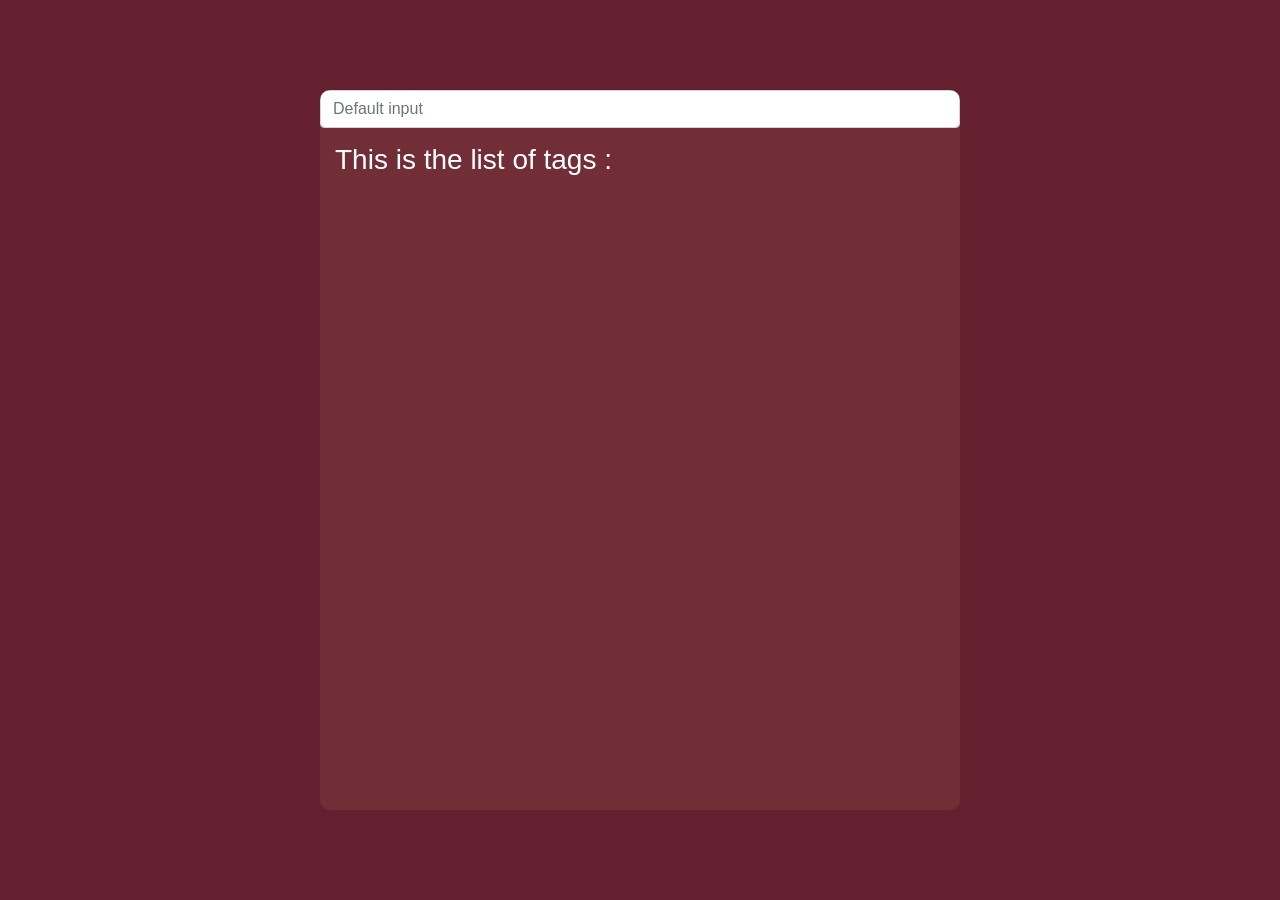
<file: inputTag.html>
<!DOCTYPE html>
<html lang="en">
<head>
    <meta charset="UTF-8">
    <title>Input tags</title>
    <link rel="stylesheet" type="text/css" media="screen" href="css/tags.css" />
    <link rel="stylesheet" type="text/css" media="screen" href="css/bootstrap/bootstrap.css" />
    <script type="text/javascript" src="js/bootstrap/bootstrap.js"></script>
    <script type="text/javascript" src="js/inputTag.js"></script>
</head>
<body>

<div class="div_tags"  id="tags">
    <div class="custom-search"></div>
    <input class="form-control" type="text" placeholder="Default input" oninput="addTagOnList()" id="inputTag">
    <div id="listTags">
        <h3>This is the list of tags :</h3>

    </div>
</div>
</body>
</html>
</file>
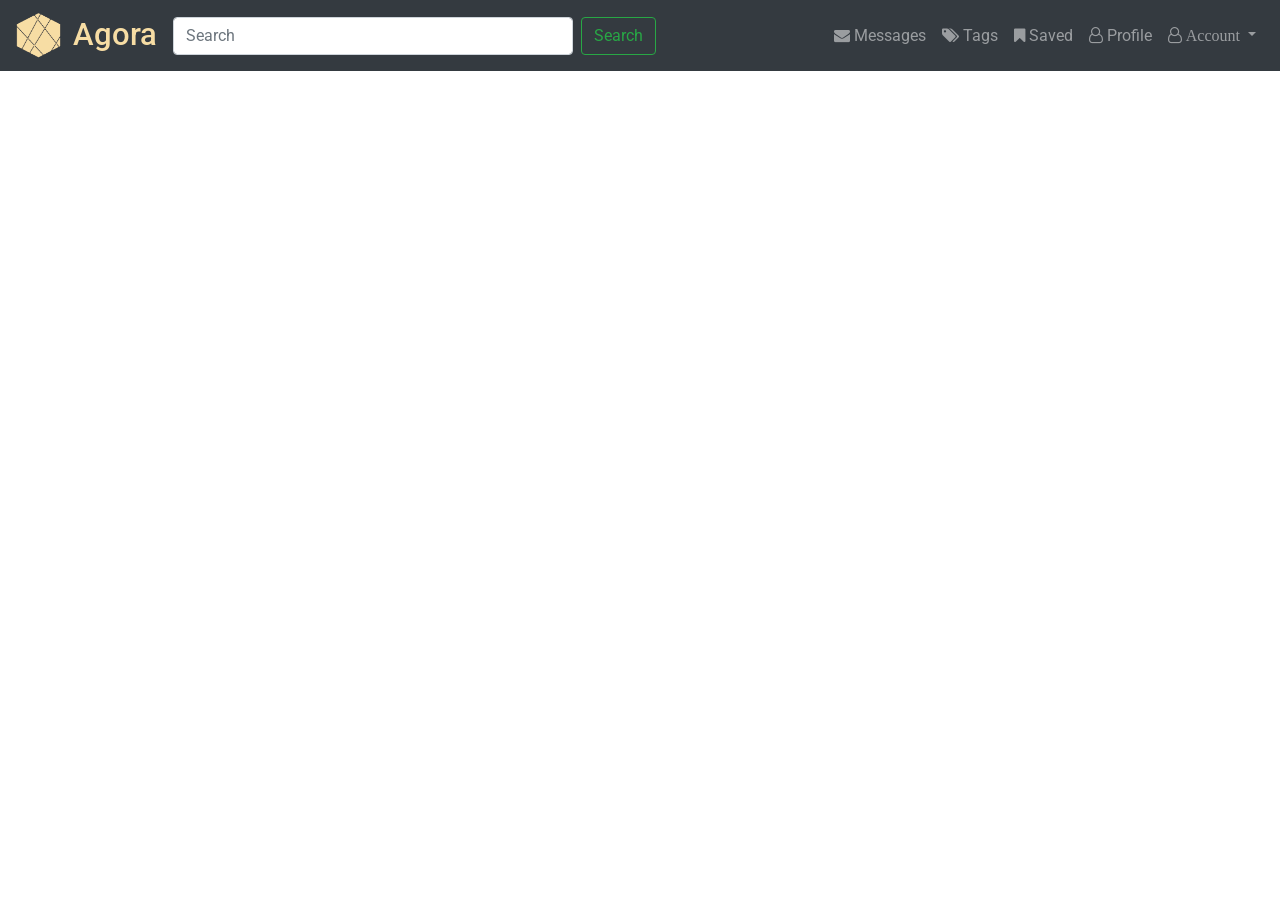
<file: navbar.html>
<!DOCTYPE html>
<html lang='fr'>

<head>
    <title>Agora</title>
    <meta charset='UTF-8' />

    <link rel='shortcut icon' href='./images/logo.png' />
    <link rel="stylesheet" href="https://fonts.googleapis.com/css?family=Roboto|Varela+Round">
    <link rel="stylesheet" href="https://stackpath.bootstrapcdn.com/bootstrap/4.5.0/css/bootstrap.min.css">
    <link rel="stylesheet" href="https://fonts.googleapis.com/icon?family=Material+Icons">
    <link rel="stylesheet" href="https://maxcdn.bootstrapcdn.com/font-awesome/4.7.0/css/font-awesome.min.css">
    <script src="https://code.jquery.com/jquery-3.5.1.min.js"></script>
    <script src="https://cdn.jsdelivr.net/npm/popper.js@1.16.0/dist/umd/popper.min.js"></script>
    <script src="https://stackpath.bootstrapcdn.com/bootstrap/4.5.0/js/bootstrap.min.js"></script>


    <link rel='stylesheet' href='./css/navbar.css' />

    <script>
        var x = document.getElementById("search-box-div");

        function showsearch() {
            var x = document.getElementById("search-box-div");
            x.style.display = "block";
        }

        function hidesearch() {
            var x = document.getElementById("search-box-div");
            x.style.display = "none";
        }
    </script>
</head>


<body>



    <nav class="navbar navbar-expand-xl navbar-dark bg-dark">
        <a href="./index.html" class="navbar-brand">
            <img src="./images/logo.png" width="45" height="45" alt="" />
            <h1 style="display: inline; vertical-align: middle;">Agora</h1>
        </a>


        <button type="button" class="navbar-toggler collapsed" data-toggle="collapse" data-target="#navbarCollapse" aria-expanded="false">
                <span class="navbar-toggler-icon"></span>
            </button>
        <!-- Collection of nav links, forms, and other content for toggling -->

        <form class="form-inline">
            <input class="form-control mr-sm-2" type="search" placeholder="Search" aria-label="Search" style="width: 400px;" onfocus="showsearch()" onfocusout="hidesearch()">
            <button class=" btn btn-outline-success my-2 my-sm-0 " type="submit ">Search</button>
        </form>

        <div id="navbarCollapse " class="navbar-collapse justify-content-start collapse">

            <form class="navbar-form form-inline " form_signature="16474143355621859656 ">
                <div class="input-group search-box ">
                    <input type="text " id="search " class="form-control " placeholder="Search here... " field_signature="4273170279 " form_signature="16474143355621859656 ">
                    <span class="input-group-addon "><i class="material-icons "></i></span>
                </div>
            </form>


            <div class="navbar-nav ml-auto ">
                <ul class="nav navbar-nav navbar-right ">

                    <li class="nav-item ">
                        <a class="nav-link " href="conversation.html ">
                            <i class="fa fa-envelope "></i> Messages</a>
                    </li>
                    <li class="nav-item ">
                        <a class="nav-link " href="tags.html">
                            <i class="fa fa-tags "></i> Tags

                        </a>
                    </li>
                    <li class="nav-item ">
                        <a class="nav-link " href="signet.html ">
                            <i class="fa fa-bookmark "></i> Saved</a>
                    </li>
                    <li class="nav-item ">
                        <a class="nav-link " href="profil.html ">
                            <i class="fa fa-user-o "></i> Profile</a>
                    </li>
                </ul>
                <div class="nav-item dropdown">
                    <a href="# " data-toggle="dropdown" class="nav-item nav-link dropdown-toggle user-action " aria-expanded="false "><i class="fa fa-user-o "> Account</i> <b class="caret "></b></a>
                    <div class="dropdown-menu ">
                        <a href="settings.html " class="dropdown-item "><i class="fa fa-sliders "></i> Settings</a>
                        <div class="divider dropdown-divider "></div>
                        <a href="register.html" class="dropdown-item "><i class="fa fa-sign-out "></i> Logout</a>
                    </div>
                </div>
            </div>
        </div>
    </nav>

    <div id="search-box-div" class="search-box">
        <ul>
            <li><a href="#">User 1</a></li>
            <li><a href="#">User 2</a></li>

            <li><a href="#">User 3</a></li>
        </ul>
    </div>
</body>
</html>
</file>
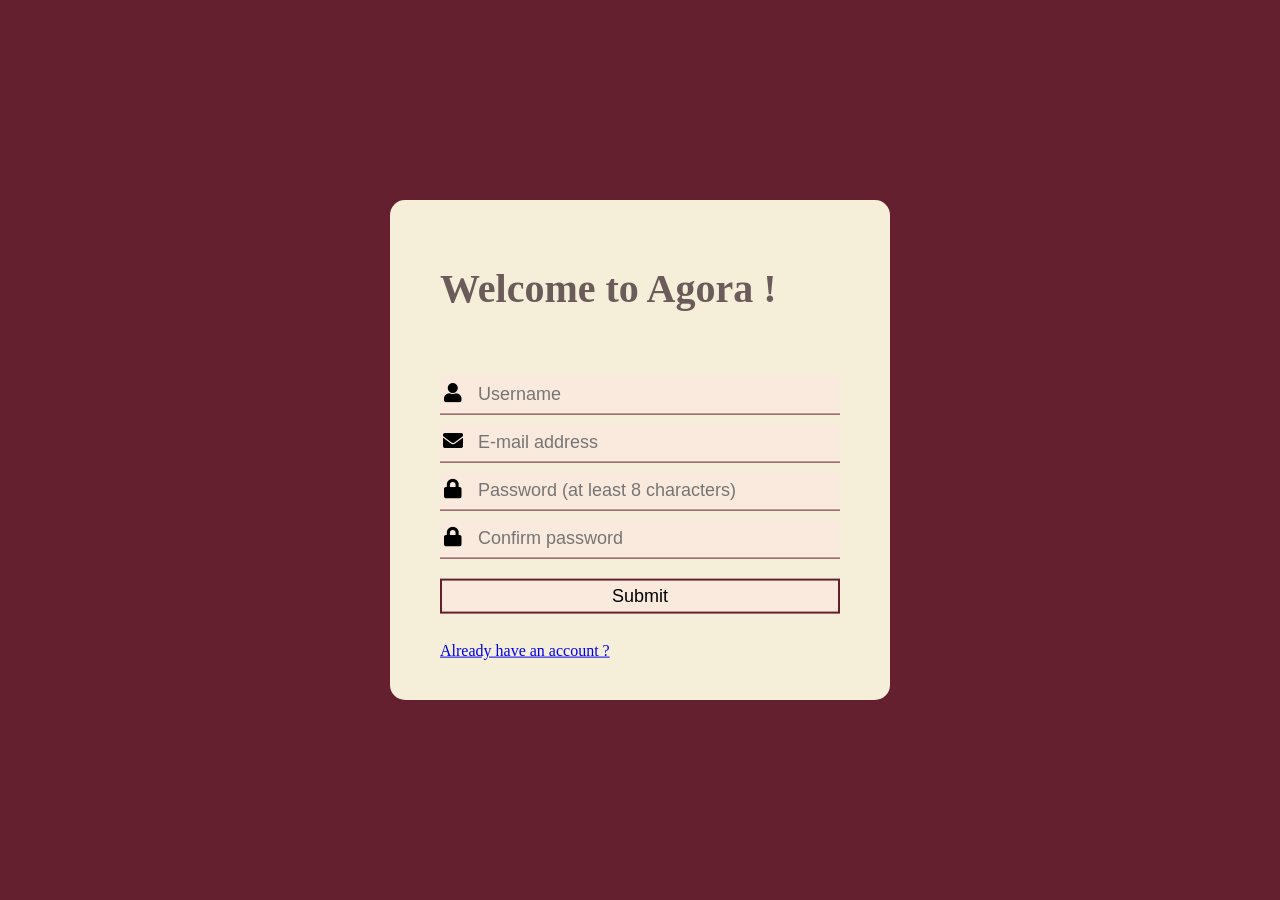
<file: register.html>
<!DOCTYPE html>
<html lang='fr'>

<head>
    <title>Register</title>
    <meta charset='UTF-8' />
    <link rel='stylesheet' type="text/css" href='./css/register.css' />
    <link rel='shortcut icon' type="image/png" href='./images/logo.png' />
</head>

<body>
    <div class="centered outterRegister">
        <div class="centered register">
            <h1 style="color: #6b5b5b;">Welcome to Agora !</h1>
            <form>
                <div class="textbox">
                    <i class="fas fa-user"></i>
                    <input type="text" name="username" value="" placeholder="Username" autocomplete="username" required autofocus/>
                </div>
                <div class="textbox">
                    <i class="fas fa-envelope"></i>
                    <input type="email" name="email" value="" placeholder="E-mail address" autocomplete="email" required />
                </div>
                <div class="textbox">
                    <i class="fas fa-lock"></i>
                    <input type="password" name="password" value="" placeholder="Password (at least 8 characters)" autocomplete="new-password" required />
                </div>
                <div class="textbox">
                    <i class="fas fa-lock"></i>
                    <input type="password" name="confpass" value="" placeholder="Confirm password" autocomplete="new-password" required />
                </div>
                <input type="submit" value="Submit" class="btn" />
                <p>
                    <a href="./index.html">Already have an account ?</a>
                </p>
            </form>
        </div>
    </div>

</body>

</html>
</file>
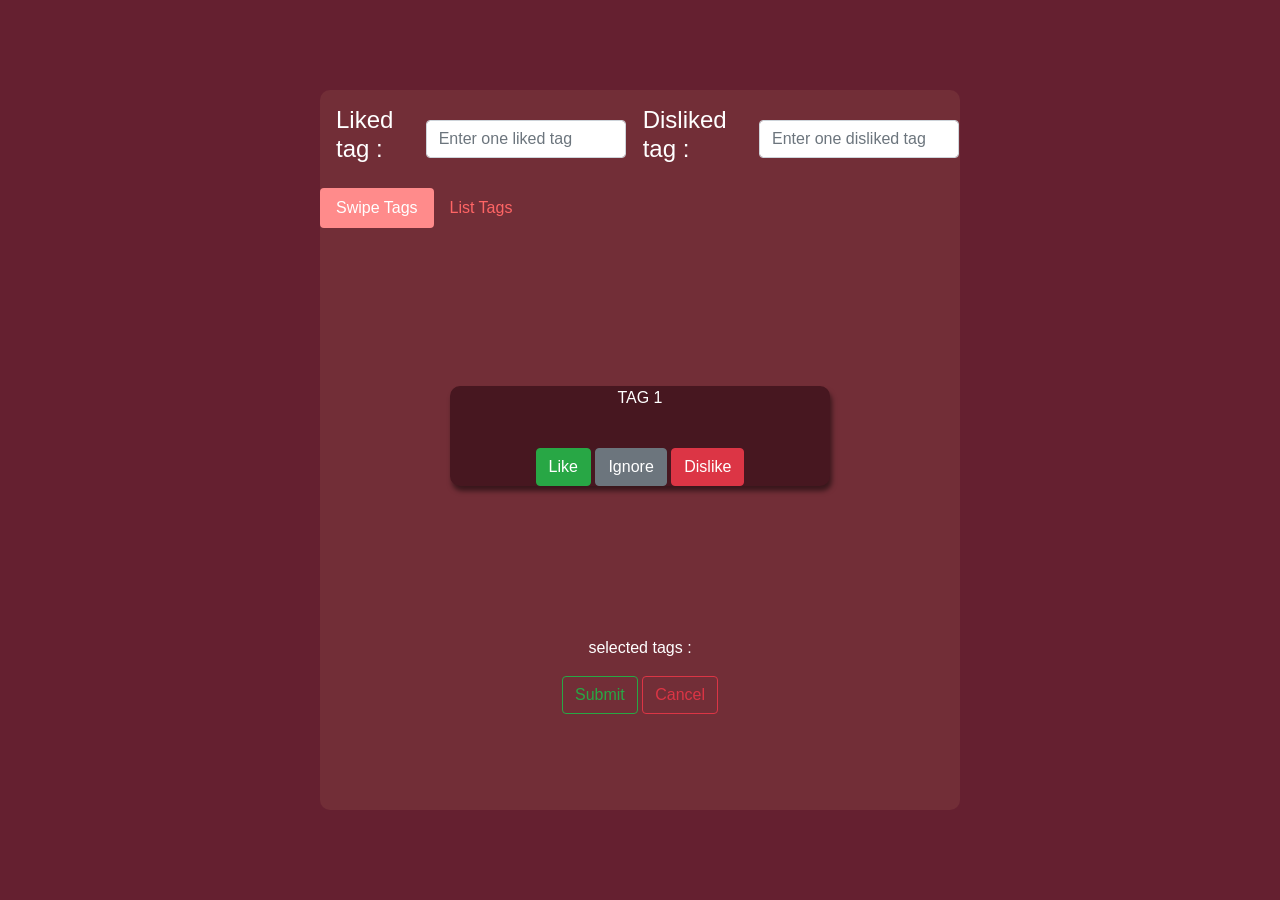
<file: tags.html>
<!DOCTYPE html>
<html lang="en">
<head>
    <meta charset="UTF-8">
    <title>Tags</title>
    <link rel="stylesheet" type="text/css" media="screen" href="css/tags.css" />
    <link rel="stylesheet" type="text/css" media="screen" href="css/bootstrap/bootstrap.css" />
    <link rel="stylesheet" type="text/css" href="//fonts.googleapis.com/css?family=Varela+Round" />
    <link rel="stylesheet" type="text/css" href="Respoinsive%20Slider/css/lightslider.css">

    <script type="text/javascript" src="Respoinsive%20Slider/js/JQuery3.3.1.js"></script>
    <script type="text/javascript" src="Respoinsive%20Slider/js/lightslider.js"></script>
    <script type="text/javascript" src="js/bootstrap/bootstrap.js"></script>

</head>
<body>

<div class="div_tags" name="tags" id="tags">
    <div class="search_tag">
        <table>
            <tr>
                <td>
                    <h4 style="padding: 15px">Liked tag :</h4>
                </td>
                <td>
                    <input class="form-control" type="text" placeholder="Enter one liked tag" oninput="addTagOnListLiked()" id="inputLikeTag" style="width: 200px">
                </td>
                <td>
                    <h4 style="padding: 15px">Disliked tag :</h4>
                </td>
                <td>
                    <input class="form-control" type="text" placeholder="Enter one disliked tag" oninput="addTagOnListDisliked()" id="inputDislikeTag" style="width: 200px">
                </td>
            </tr>

        </table>
    </div>
    <div class="div_tab">
        <ul class="nav nav-pills mb-2" role="tablist">
            <li class="nav-item">
                <a class="nav-link active" data-toggle="pill" href="#swipe" aria-selected="true" aria-controls="swipe" role="tab" id="swipe_tab">Swipe Tags</a>
            </li>
            <li class="nav-item">
                <a class="nav-link" data-toggle="pill" href="#listTags" aria-controls="listTags" aria-selected="false" role="tab" id="listTag_tab">List Tags</a>
            </li>
        </ul>
        <div class="tab-content">
            <div id="swipe" class="tab-pane fade show active" role="tabpanel" aria-labelledby="swipe_tab">
                <div class="container_tags" id="container_tags">
                    <ul class="cs-hidden" id="autoWidth">
                        <li class="item-a">
                            <div class="box_tag">
                                <p class="tag_display" id="tagnoa">TAG 1 </p>
                                <div class="button_tags">
                                    <button type="button" class="btn btn-success" onclick="addTagsLike()">Like</button>
                                    <button type="button" class="btn btn-secondary" onclick="nextTag()">Ignore</button>
                                    <button type="button" class="btn btn-danger" onclick="addTagsDislike()">Dislike</button>
                                </div>
                            </div>
                        </li>
                        <li class="item-a">
                            <div class="box_tag">
                                <p class="tag_display" id="tagnob">TAG 2 </p>
                                <div class="button_tags">
                                    <button type="button" class="btn btn-success" onclick="addTagsLike()">Like</button>
                                    <button type="button" class="btn btn-secondary" onclick="nextTag()">Ignore</button>
                                    <button type="button" class="btn btn-danger" onclick="addTagsDislike()">Dislike</button>
                                </div>
                            </div>
                        </li>
                        <li class="item-a">
                            <div class="box_tag">
                                <p class="tag_display" id="tagnoc">TAG 3 </p>
                                <div class="button_tags">
                                    <button type="button" class="btn btn-success" onclick="addTagsLike()">Like</button>
                                    <button type="button" class="btn btn-secondary" onclick="nextTag()">Ignore</button>
                                    <button type="button" class="btn btn-danger" onclick="addTagsDislike()">Dislike</button>
                                </div>
                            </div>
                        </li>
                        <li class="item-a">
                            <div class="box_tag">
                                <p class="tag_display" id="tagnod">TAG 4 </p>
                                <div class="button_tags">
                                    <button type="button" class="btn btn-success" onclick="addTagsLike()">Like</button>
                                    <button type="button" class="btn btn-secondary" onclick="nextTag()">Ignore</button>
                                    <button type="button" class="btn btn-danger" onclick="addTagsDislike()">Dislike</button>
                                </div>
                            </div>
                        </li>
                        <li class="item-a">
                            <div class="box_tag">
                                <p class="tag_display" id="tagnoe">TAG 5 </p>
                                <div class="button_tags">
                                    <button type="button" class="btn btn-success" onclick="addTagsLike()">Like</button>
                                    <button type="button" class="btn btn-secondary" onclick="nextTag()">Ignore</button>
                                    <button type="button" class="btn btn-danger" onclick="addTagsDislike()">Dislike</button>
                                </div>
                            </div>
                        </li>
                        <li class="item-a">
                            <div class="box_tag">
                                <p class="tag_display" id="tagnof">TAG 6 </p>
                                <div class="button_tags">
                                    <button type="button" class="btn btn-success" onclick="addTagsLike()">Like</button>
                                    <button type="button" class="btn btn-secondary" onclick="nextTag()">Ignore</button>
                                    <button type="button" class="btn btn-danger" onclick="addTagsDislike()">Dislike</button>
                                </div>
                            </div>
                        </li>
                        <li class="item-a">
                            <div class="box_tag">
                                <p class="tag_display" id="tagnog">TAG 7 </p>
                                <div class="button_tags">
                                    <button type="button" class="btn btn-success" onclick="addTagsLike()">Like</button>
                                    <button type="button" class="btn btn-secondary" onclick="nextTag()">Ignore</button>
                                    <button type="button" class="btn btn-danger" onclick="addTagsDislike()">Dislike</button>
                                </div>
                            </div>
                        </li>
                        <li class="item-a">
                            <div class="box_tag">
                                <p class="tag_display" id="tagnoh">TAG 8 </p>
                                <div class="button_tags">
                                    <button type="button" class="btn btn-success" onclick="addTagsLike()">Like</button>
                                    <button type="button" class="btn btn-secondary" onclick="nextTag()">Ignore</button>
                                    <button type="button" class="btn btn-danger" onclick="addTagsDislike()">Dislike</button>
                                </div>
                            </div>
                        </li>
                        <li class="item-a">
                            <div class="box_tag">
                                <p class="tag_display" id="tagnoi">TAG 9 </p>
                                <div class="button_tags">
                                    <button type="button" class="btn btn-success" onclick="addTagsLike()">Like</button>
                                    <button type="button" class="btn btn-secondary" onclick="nextTag()">Ignore</button>
                                    <button type="button" class="btn btn-danger" onclick="addTagsDislike()">Dislike</button>
                                </div>
                            </div>
                        </li>
                        <li class="item-a">
                            <div class="box_tag">
                                <p class="tag_display"id="tagnoj">TAG 10 </p>
                                <div class="button_tags">
                                    <button type="button" class="btn btn-success" onclick="addTagsLike()">Like</button>
                                    <button type="button" class="btn btn-secondary" onclick="nextTag()">Ignore</button>
                                    <button type="button" class="btn btn-danger" onclick="addTagsDislike()">Dislike</button>
                                </div>
                            </div>
                        </li>
                    </ul>
                </div>
            </div>
            <div id="listTags" class="tab-pane fade" role="tabpanel" aria-labelledby="listTag_tab">
                <div class="list_tags">
                    <table>
                        <tr>
                            <td>
                                <h3>Tags1</h3>
                            </td>
                            <td>
                                <button type="button" class="btn btn-success" onclick="addTagsLikeListed()">Like</button>
                            </td>
                            <td>
                                <button type="button" class="btn btn-danger" onclick="addTagsDislikeListed()">Dislike</button>
                            </td>
                        </tr>
                        <tr>
                            <td>
                                <h3>Tags2</h3>
                            </td>
                            <td>
                                <button type="button" class="btn btn-success" onclick="addTagsLikeListed()">Like</button>
                            </td>
                            <td>
                                <button type="button" class="btn btn-danger" onclick="addTagsDislikeListed()">Dislike</button>
                            </td>
                        </tr>
                        <tr>
                            <td>
                                <h3>Tags3</h3>
                            </td>
                            <td>
                                <button type="button" class="btn btn-success" onclick="addTagsLikeListed()">Like</button>
                            </td>
                            <td>
                                <button type="button" class="btn btn-danger" onclick="addTagsDislikeListed()">Dislike</button>
                            </td>                        </tr>
                        <tr>
                            <td>
                                <h3>Tags4</h3>
                            </td>
                            <td>
                                <button type="button" class="btn btn-success" onclick="addTagsLikeListed()">Like</button>
                            </td>
                            <td>
                                <button type="button" class="btn btn-danger" onclick="addTagsDislikeListed()">Dislike</button>
                            </td>                        </tr>
                        <tr>
                            <td>
                                <h3>Tags5</h3>
                            </td>
                            <td>
                                <button type="button" class="btn btn-success" onclick="addTagsLikeListed()">Like</button>
                            </td>
                            <td>
                                <button type="button" class="btn btn-danger" onclick="addTagsDislikeListed()">Dislike</button>
                            </td>                        </tr>
                        <tr>
                            <td>
                                <h3>Tags6</h3>
                            </td>
                            <td>
                                <button type="button" class="btn btn-success" onclick="addTagsLikeListed()">Like</button>
                            </td>
                            <td>
                                <button type="button" class="btn btn-danger" onclick="addTagsDislikeListed()">Dislike</button>
                            </td>                        </tr>
                        <tr>
                            <td>
                                <h3>Tags7</h3>
                            </td>
                            <td>
                                <button type="button" class="btn btn-success" onclick="addTagsLikeListed()">Like</button>
                            </td>
                            <td>
                                <button type="button" class="btn btn-danger" onclick="addTagsDislikeListed()">Dislike</button>
                            </td>                        </tr>
                        <tr>
                            <td>
                                <h3>Tags8</h3>
                            </td>
                            <td>
                                <button type="button" class="btn btn-success" onclick="addTagsLikeListed()">Like</button>
                            </td>
                            <td>
                                <button type="button" class="btn btn-danger" onclick="addTagsDislikeListed()">Dislike</button>
                            </td>                        </tr>
                        <tr>
                            <td>
                                <h3>Tags8</h3>
                            </td>
                            <td>
                                <button type="button" class="btn btn-success" onclick="addTagsLikeListed()">Like</button>
                            </td>
                            <td>
                                <button type="button" class="btn btn-danger" onclick="addTagsDislikeListed()">Dislike</button>
                            </td>                        </tr>
                        <tr>
                            <td>
                                <h3>Tags9</h3>
                            </td>
                            <td>
                                <button type="button" class="btn btn-success" onclick="addTagsLikeListed()">Like</button>
                            </td>
                            <td>
                                <button type="button" class="btn btn-danger" onclick="addTagsDislikeListed()">Dislike</button>
                            </td>                        </tr>
                        <tr>
                            <td>
                                <h3>Tags10</h3>
                            </td>
                            <td>
                                <button type="button" class="btn btn-success" onclick="addTagsLikeListed()">Like</button>
                            </td>
                            <td>
                                <button type="button" class="btn btn-danger" onclick="addTagsDislikeListed()">Dislike</button>
                            </td>                        </tr>
                        <tr>
                            <td>
                                <h3>Tags11</h3>
                            </td>
                            <td>
                                <button type="button" class="btn btn-success" onclick="addTagsLikeListed()">Like</button>
                            </td>
                            <td>
                                <button type="button" class="btn btn-danger" onclick="addTagsDislikeListed()">Dislike</button>
                            </td>
                        </tr>
                        <tr>
                            <td>
                                <h3>Tags12</h3>
                            </td>
                            <td>
                                <button type="button" class="btn btn-success" onclick="addTagsLikeListed()">Like</button>
                            </td>
                            <td>
                                <button type="button" class="btn btn-danger" onclick="addTagsDislikeListed()">Dislike</button>
                            </td>
                        </tr>
                    </table>

                </div>
            </div>
        </div>
    </div>
    <div class="selected_tags" id="selectedTag">
        <p>selected tags :</p>
    </div>
    <div class="submit_btn">
        <button type="button" class="btn btn-outline-success">Submit</button>
        <button type="button" class="btn btn-outline-danger">Cancel</button>
    </div>
</div>

<script type="text/javascript" src="js/tag.js"></script>

</body>

</html>
</file>
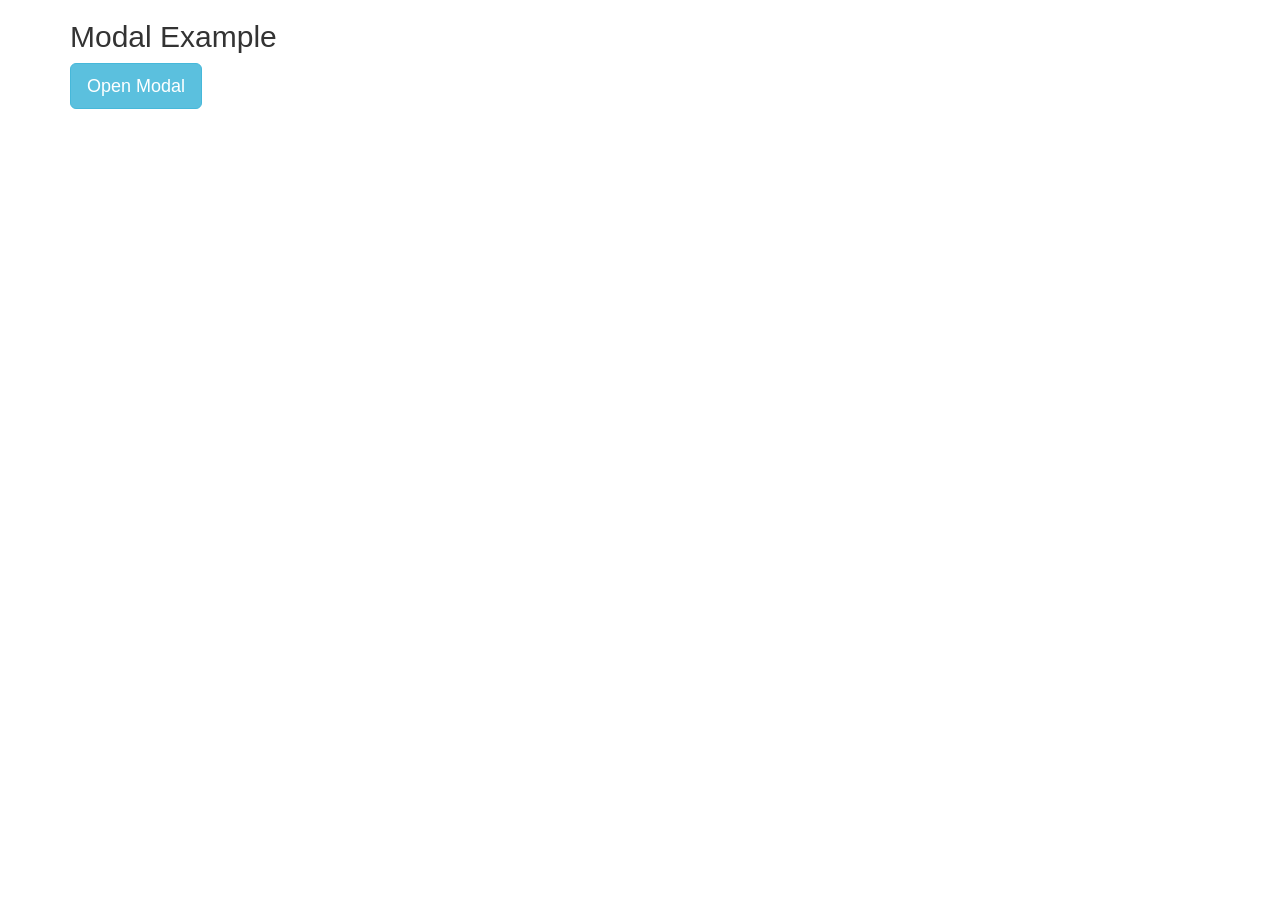
<file: userTags.html>
<!DOCTYPE html>
<html lang="en">
<head>
    <meta charset="UTF-8">
    <title>User tags</title>
    <meta name="viewport" content="width=device-width, initial-scale=1">
    <meta name="viewport" content="width=device-width, initial-scale=1">
    <link rel="stylesheet" href="https://maxcdn.bootstrapcdn.com/bootstrap/3.4.1/css/bootstrap.min.css">
    <script src="https://ajax.googleapis.com/ajax/libs/jquery/3.5.1/jquery.min.js"></script>
    <script src="https://maxcdn.bootstrapcdn.com/bootstrap/3.4.1/js/bootstrap.min.js"></script>
    <script type="text/javascript" src="js/inputTag.js"></script>

</head>
<body>
<div class="container">
    <h2>Modal Example</h2>
    <!-- Trigger the modal with a button -->
    <button type="button" class="btn btn-info btn-lg" data-toggle="modal" data-target="#myModal">Open Modal</button>

    <!-- Modal -->
    <div class="modal fade" id="myModal" role="dialog">
        <div class="modal-dialog">

            <!-- Modal content-->
            <div class="modal-content"  style="background-color: #722E37; color: white">
                <div class="modal-header">
                    <button type="button" class="close" data-dismiss="modal">&times;</button>
                    <h4 class="modal-title">Write tag you don't want to see from this User :</h4>
                </div>
                <div class="modal-body">
                    <div class="custom-search"></div>
                    <input class="form-control" type="text" placeholder="Default input" oninput="dislikeTagFromPeople()" id="inputTag">
                    <div id="listTags">
                        <h4>This is the list of tags :</h4>
                </div>
                <div class="modal-footer">
                    <button type="button" class="btn btn-success" data-dismiss="modal">Confirm</button>
                </div>
            </div>

        </div>
    </div>

</div>
</body>
</html>
</file>
<file: css/tags.css>
body {
    background-color: #652030;
    font-family: "Varela Round", sans-serif;
}

.div_tags{
    color: white;
    position: absolute;
    top: 50%;
    left: 50%;
    transform: translate(-50%, -50%);
    background-color: #722E37;
    width: 50%;
    height: 80%;
    overflow: scroll;
    border-radius: 10px;
}
.div_tags::-webkit-scrollbar {
    display: none;
}

.search_tag{
    margin: auto;
    width: fit-content;
    top : 10px;
}

ul{
    list-style: none;
}

a{
    text-decoration: none;
}

.container_tags{
    margin: auto;
    position: center;
    width: 400px;
    height: 400px;
    display: flex;
    justify-content: center;
    align-items: center;
}



.box_tag{
    width: 380px;
    height: 100px;
    background-color: #471720;
    border-radius: 10px;
    box-shadow: 2px 5px 5px rgba(0,0,0,0.5);
    display: flex;
    flex-direction: column;
    align-items: center;
    justify-content: space-between;
    box-sizing: border-box;
    margin: 20px 10px;
}

.box_tag:hover{
    background-color: #541c26;
    transform-style: preserve-3d;
    transform: scale(1.02);
    transition: all ease 0.3s;
}

.tag_display{
    display: flex;
    flex-direction: column;
    align-items: center;
    width: 300px;
}

.tag_display p{
    font-weight: bold;
    text-align: center;
    margin: 20px;
}
.button_tags{
    text-align: center;
}

.tag_div{
    margin: auto;
    width: 1200px;
    position: center;
    align-items: center;
}

.list_tags{
    width: 300px;
    height: 400px;
    overflow: scroll;
    margin: auto;
}
.list_tags::-webkit-scrollbar {
    display: none;
}

h3{
    padding: 15px;
}

.submit_btn{
    margin: auto;
    text-align: center;
}

.selected_tags{
    text-align: center;
}
</file>
<file: css/navbar.css>
/*@import "https://use.fontawesome.com/releases/v5.5.0/css/all.css";*/

body {
    margin: 0;
}

nav {
    margin: 0px;
}

a.navbar-brand>h1 {
    display: inline;
    font-size: 23pt;
    vertical-align: middle;
    color: #f7dda4;
    padding-left: 7px;
}

.navbar-form {
    margin-left: auto;
}

.navbar-account {
    font-size: 23pt;
}

.dropdown-menu {
    left: -50px;
}


/**Search Box**/

.search-box {
    display: none;
    width: 200px;
    margin-left: 175px;
}

.search-box ul {
    list-style-type: none;
    padding: 0;
    margin: 0;
}

.search-box ul li a {
    border: 1px solid #f7dda4;
    margin-top: -1px;
    background-color: #343a40;
    padding: 12px;
    text-decoration: none;
    font-size: 18px;
    color: #f7dda4;
    display: block;
    transition: 300ms;
}

.search-box ul li a:hover:not(.header) {
    background-color: grey;
    font-size: 19pt;
}
</file>
<file: css/register.css>
@import "https://use.fontawesome.com/releases/v5.5.0/css/all.css";
body {
    background-color: #652030;
}

.outterRegister {
    width: 500px;
    height: 500px;
    background-color: #F5EFD9;
    border-radius: 15px;
}

.centered {
    position: absolute;
    top: 50%;
    left: 50%;
    transform: translate(-50%, -50%);
}

.register {
    width: 400px;
    color: black;
}

.register h1 {
    float: left;
    font-size: 40px;
    /*border-bottom: 6px solid #4caf50;*/
    margin-bottom: 50px;
    padding: 13px 0;
}

.textbox {
    width: 100%;
    overflow: hidden;
    font-size: 20px;
    padding: 8px 0;
    margin: 8px 0;
    border-bottom: 1px solid #652030;
    background-color: #ffe3e377;
}

.textbox i {
    width: 26px;
    float: left;
    text-align: center;
}

.textbox input {
    border: none;
    outline: none;
    background: none;
    color: white;
    font-size: 18px;
    width: 80%;
    float: left;
    margin: 0 10px;
}

.btn {
    width: 100%;
    background: none;
    border: 2px solid #652030;
    background-color: #ffe3e377;
    color: black;
    padding: 5px;
    font-size: 18px;
    cursor: pointer;
    margin: 12px 0;
}

.btn:hover {
    color: #F5EFD9;
    border: 2px solid #ffe3e377;
    background-color: #652030;
}
</file>
